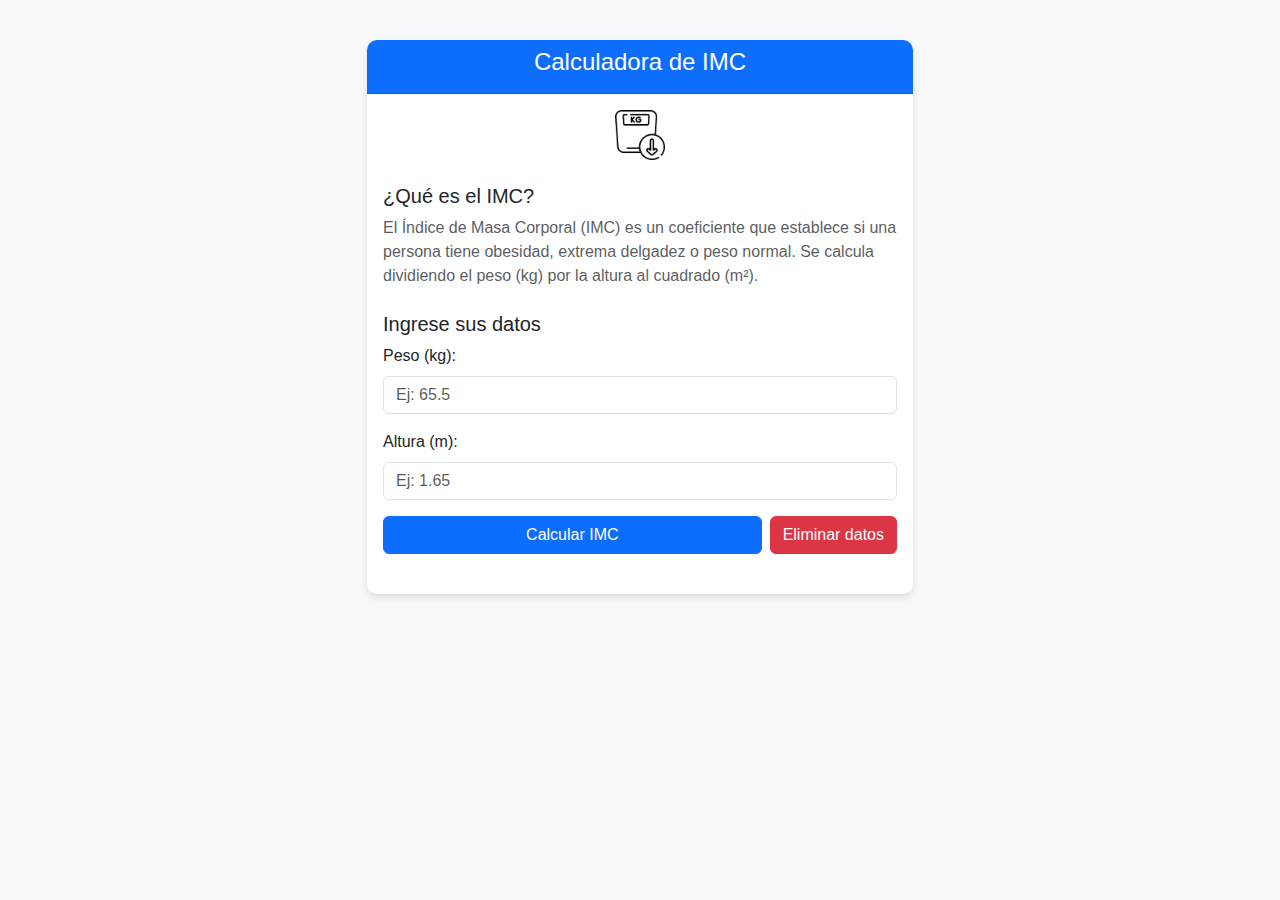
<file: index.html>
<!DOCTYPE html>
<html lang="es">
<head>
    <meta charset="UTF-8">
    <meta name="viewport" content="width=device-width, initial-scale=1.0">
    <title>Calculadora de IMC</title>
    <link rel="icon" href="/peso.png">
    <link rel="stylesheet" href="/styles.css">
</head>
<body>
    <div class="container">
        <div class="row justify-content-center">
            <div class="col-md-6">
                <div class="card">
                    <div class="card-header bg-primary text-white">
                        <h4 class="text-center">Calculadora de IMC</h4>
                    </div>
                    <div class="card-body">
                        <div class="mb-4 text-center">
                            <!-- Agregar el ícono de peso -->
                            <img src="/peso.png" alt="Ícono de Peso" style="width: 50px; height: 50px;">
                        </div>
                        <div class="mb-4">
                            <h5>¿Qué es el IMC?</h5>
                            <p class="text-muted">
                                El Índice de Masa Corporal (IMC) es un coeficiente que establece si una persona tiene 
                                obesidad, extrema delgadez o peso normal. Se calcula dividiendo el peso (kg) por la 
                                altura al cuadrado (m²).
                            </p>
                        </div>

                        <div class="mb-4">
                            <h5>Ingrese sus datos</h5>
                            <form id="imcForm">
                                <div class="mb-3">
                                    <label for="peso" class="form-label">Peso (kg):</label>
                                    <input type="number" class="form-control" id="peso" min="0" step="0.1" placeholder="Ej: 65.5" required>
                                </div>
                                <div class="mb-3">
                                    <label for="altura" class="form-label">Altura (m):</label>
                                    <input type="number" class="form-control" id="altura" min="0" step="0.01" placeholder="Ej: 1.65" required>
                                </div>
                                <div class="d-flex gap-2">
                                    <button type="submit" class="btn btn-primary flex-grow-1">Calcular IMC</button>
                                    <button type="reset" class="btn btn-danger" id="btnLimpiar">Eliminar datos</button>
                                </div>
                            </form>
                        </div>

                        <div id="resultado" class="result-box" style="display: none;">
                            <h5>Resultados</h5>
                            <p>Su IMC es: <span id="imcValue" class="fw-bold"></span></p>
                            <p>Estado: <span id="estado" class="fw-bold"></span></p>
                        </div>
                    </div>
                </div>
            </div>
        </div>
    </div>

    <script src="https://cdn.jsdelivr.net/npm/bootstrap@5.3.0/dist/js/bootstrap.bundle.min.js"></script>
    <script src="/funciones.js"></script>
</body>
</html>
</file>
<file: styles.css>
@import url('https://cdn.jsdelivr.net/npm/bootstrap@5.3.0/dist/css/bootstrap.min.css');

body {
    background-color: #f8f9fa;
    padding: 20px;
    font-family: 'Segoe UI', Tahoma, Geneva, Verdana, sans-serif;
}

.card {
    margin-top: 20px;
    box-shadow: 0 4px 8px rgba(0, 0, 0, 0.1);
    border-radius: 10px;
    border: none;
}

.card-header {
    border-radius: 10px 10px 0 0 !important;
}

.result-box {
    background-color: #e9ecef;
    border-radius: 8px;
    padding: 15px;
    margin-top: 20px;
    display: none;
}

.btn-primary {
    background-color: #0d6efd;
    border-color: #0d6efd;
}

.btn-primary:hover {
    background-color: #0b5ed7;
    border-color: #0a58ca;
}

.btn-secondary {
    background-color: #ff0000;
    border-color: #ff0000;
}

.btn-secondary:hover {
    background-color: #ff0000;
    border-color: #ff0000;
}

.form-control:focus {
    border-color: #86b7fe;
    box-shadow: 0 0 0 0.25rem rgba(13, 110, 253, 0.25);
}

.d-flex.gap-2 {
    gap: 0.5rem;
}
</file>
